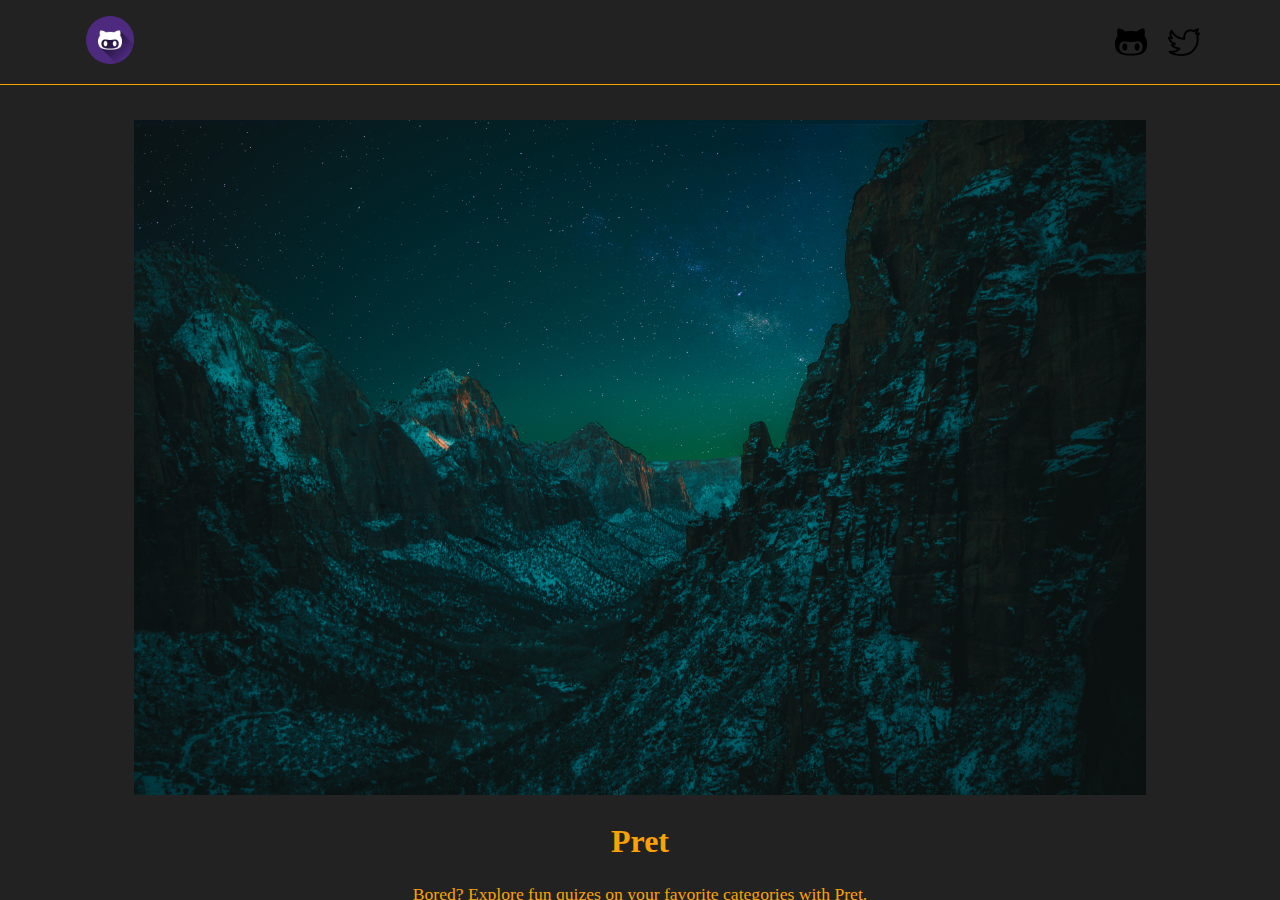
<file: index.html>
<!DOCTYPE html>
<html lang="en">
<head>
    <meta charset="UTF-8">
    <meta http-equiv="X-UA-Compatible" content="IE=edge">
    <meta name="viewport" content="width=device-width, initial-scale=1.0">
    <link rel="stylesheet" href="https://amazing-spirit.netlify.app/root.css">
    <link rel="stylesheet" href="./index.css"/>
    <title>Pret Quizzes</title>
</head>
<body>
    <div class="land-container">
        <header>
            <div class="mini-header">
                <div class="mini-icon-container">
                    <a class="img-link" href="./index.html"><span>
                            <img class="icon" src="./images/jpeg/headicon.png" alt="" /></a>
                    </span>
                </div>
                <div class="mini-socials">
                    <span><a href="https://github.com/shivamsoni00"><img src='./images/jpeg/github-mini.png'
                                class="social-icons" /></a></span>
    
                    <span><a href="https://twitter.com/ShivamSspirit"><img src='./images/jpeg/twittermini.png'
                                class="social-icons" /></a></span>
                </div>
            </div>
        </header>


        <div class="land-content">

            <div class="land-svg">
                <img class="img-land" src="./images/jpeg/land (1).jpg" alt="land"/>
            </div>

            <h1 class="pret">Pret</h1>
            <p class="p-description">Bored? Explore fun quizes on your favorite categories with Pret.</p>

            <div class="pret-btn">
                <a class="btn outline-secondary land-btn" href="./Components/category/category.html">
                    Get Started
                </a>
            </div>

        </div>
    </div>
</body>
</html>
</file>
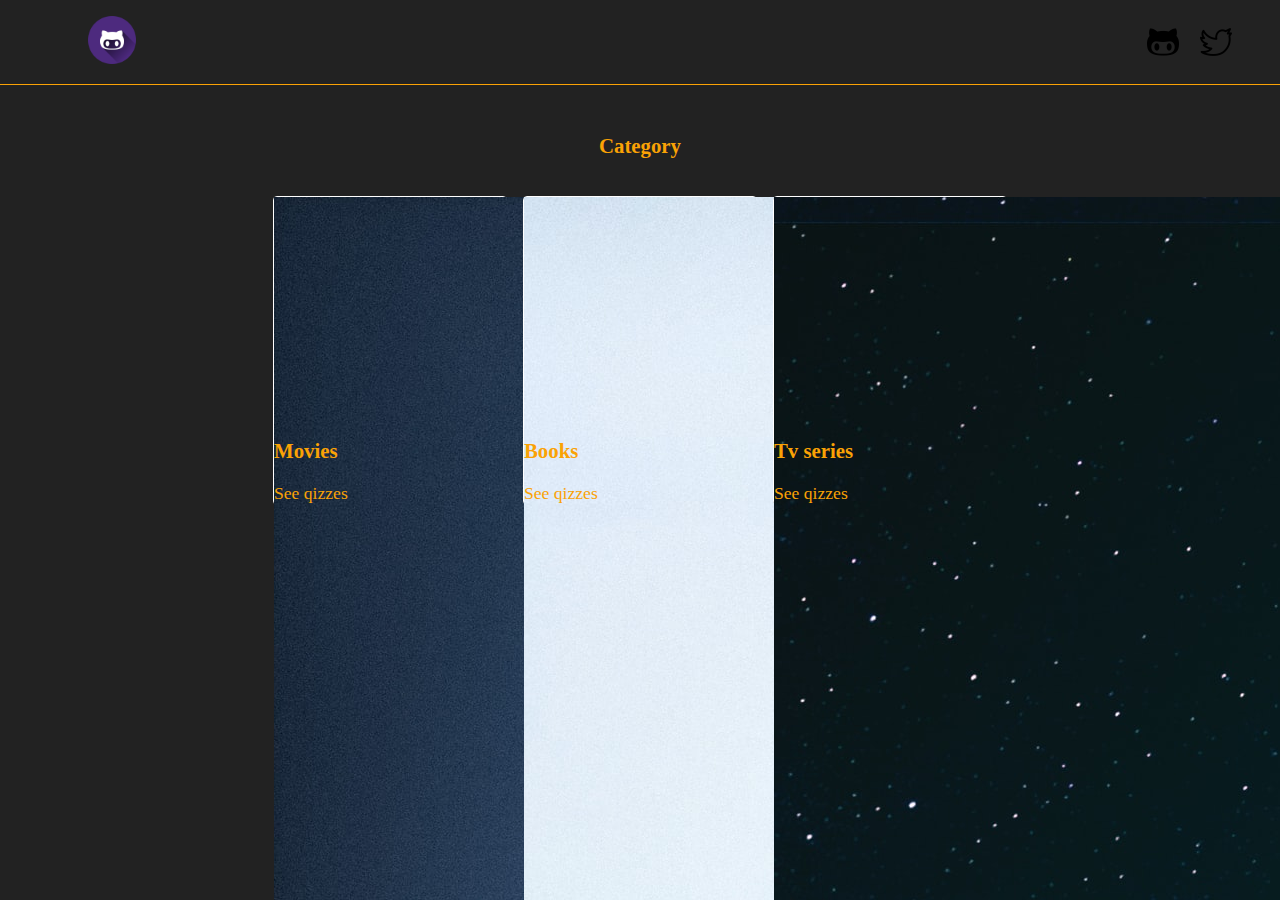
<file: Components/category/category.html>
<!DOCTYPE html>
<html lang="en">

<head>
    <meta charset="UTF-8">
    <meta http-equiv="X-UA-Compatible" content="IE=edge">
    <meta name="viewport" content="width=device-width, initial-scale=1.0">
    <link rel="stylesheet" href="https://amazing-spirit.netlify.app/root.css">
    <link rel="stylesheet" href="./category.css" />
    <title>Category</title>
</head>

<body>
    <div class="category-container">
        <header>
            <div class="mini-header">
                <div class="mini-icon-container">
                    <a class="img-link" href="../../index.html"><span>
                            <img class="icon" src="../../images/jpeg/headicon.png" alt="" /></a>
                    </span>
                </div>
                <div class="mini-socials">
                    <span><a href="https://github.com/shivamsoni00"><img src='../../images/jpeg/github-mini.png'
                                class="social-icons" /></a></span>

                    <span><a href="https://twitter.com/ShivamSspirit"><img src='../../images/jpeg/twittermini.png'
                                class="social-icons" /></a></span>
                </div>
            </div>
        </header>
        <div class="category-content">
            <h1 class="cat-title">Category</h1>
            <div class="category">
                <div class="action-pad">
                    <div class="action-card rm-border">
                        <div class="img-container-product0 mini-contain">
                            <img class="p-img0" alt="" src="../../images/jpeg/cash.jpg">
                            <div class="badge1">
                                <span class="action" onclick="close()"><img src="../../images/svgs/close.svg"
                                        class="img-action" alt=""></span>
                            </div>
                        </div>
                        <div class="card-content-product0">
                            <h3 class="title0 mini-title">Movies</h3>
                            <a class="btn-product0 mini-btn" href="../quizzes/cate-0/cate0.html">
                                See qizzes
                            </a>
                    
                        </div>
                    </div>
                </div>

                <div class="action-pad">
                    <div class="action-card rm-border">
                        <div class="img-container-product0 mini-contain">
                            <img class="p-img0" alt="" src="../../images/jpeg/1millidollars.jpg">
                            <div class="badge1">
                                <span class="action" onclick="close()"><img src="../../images/svgs/close.svg"
                                        class="img-action" alt=""></span>
                            </div>
                        </div>
                        <div class="card-content-product0">
                            <h3 class="title0 mini-title">Books</h3>
                            <a class="btn-product0 mini-btn" href="../quizzes/cate-1/cate1.html">
                                See qizzes
                            </a>
                          </div>
                    </div>
                </div>

                <div class="action-pad">
                    <div class="action-card rm-border">
                        <div class="img-container-product0 mini-contain">
                            <img class="p-img0" alt="" src="../../images/jpeg/land (1).jpg">
                            <div class="badge1">
                                <span class="action" onclick="close()"><img src="../../images/svgs/close.svg"
                                        class="img-action" alt=""></span>
                            </div>
                        </div>
                        <div class="card-content-product0">
                            <h3 class="title0 mini-title">Tv series</h3>
                            <a class="btn-product0 mini-btn" href="../quizzes/cate-2/cate2.html">
                                See qizzes
                            </a>
                          
                        </div>
                    </div>
                </div>
            </div>
        </div>
    </div>
</body>

</html>
</file>
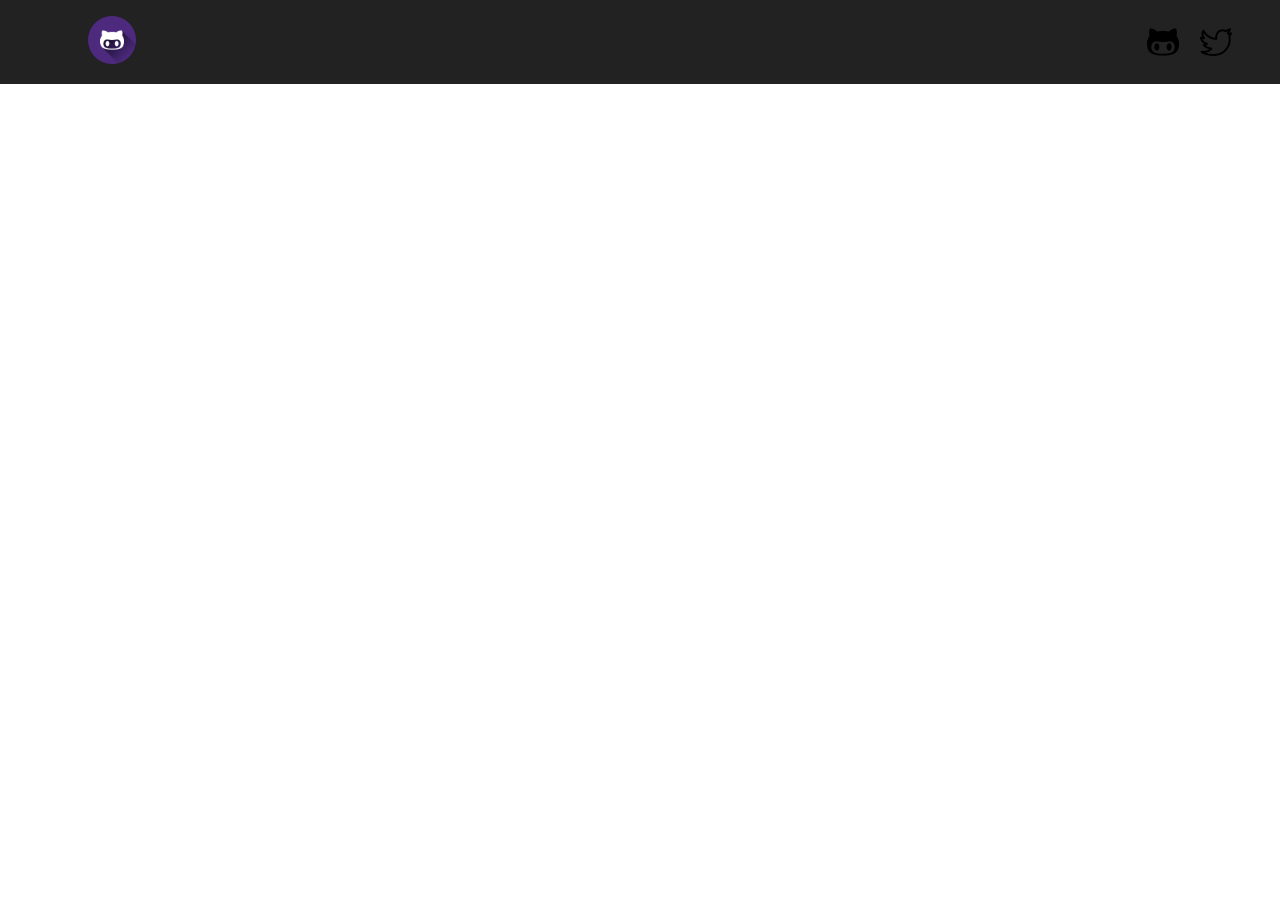
<file: Components/header/header.html>
<!DOCTYPE html>
<html lang="en">

<head>
    <meta charset="UTF-8">
    <meta http-equiv="X-UA-Compatible" content="IE=edge">
    <meta name="viewport" content="width=device-width, initial-scale=1.0">
    <link rel="stylesheet" href="https://amazing-spirit.netlify.app/root.css">
    <link rel="stylesheet" href="./header.css" />
    <title>Header mini</title>
</head>

<body>
        <header>
            <div class="mini-header">
                <div class="mini-icon-container">
                    <a class="img-link" href="../../index.html"><span>
                            <img class="icon" src="../../images/jpeg/headicon.png" alt="" /></a>
                    </span>
                </div>
                <div class="mini-socials">
                    <span><a href="https://github.com/shivamsoni00"><img src='../../images/jpeg/github-mini.png'
                                class="social-icons" /></a></span>
    
                    <span><a href="https://twitter.com/ShivamSspirit"><img src='../../images/jpeg/twittermini.png'
                                class="social-icons" /></a></span>
                </div>
            </div>
        </header>
</body>

</html>
</file>
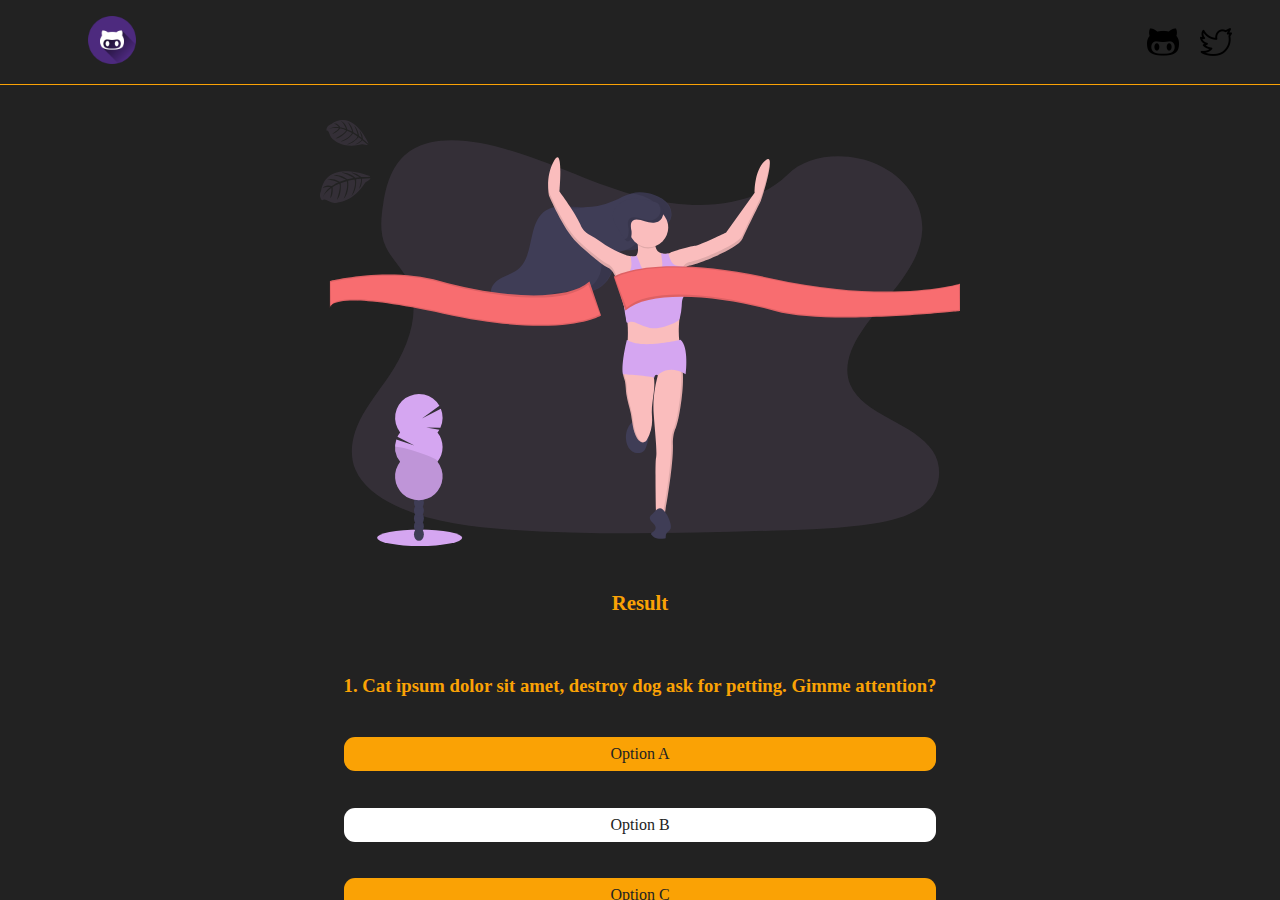
<file: Components/result/score.html>
<!DOCTYPE html>
<html lang="en">
<head>
    <meta charset="UTF-8">
    <meta http-equiv="X-UA-Compatible" content="IE=edge">
    <meta name="viewport" content="width=device-width, initial-scale=1.0">
    <link rel="stylesheet" href="https://amazing-spirit.netlify.app/root.css">
    <link rel="stylesheet" href="./score.css" />
    <title>score board</title>
</head>
<body>

  <div class="result-container">


    <header>
        <div class="mini-header">
            <div class="mini-icon-container">
                <a class="img-link" href="../../index.html"><span>
                        <img class="icon" src="../../images/jpeg/headicon.png" alt="" /></a>
                </span>
            </div>
            <div class="mini-socials">
                <span><a href="https://github.com/shivamsoni00"><img src='../../images/jpeg/github-mini.png'
                            class="social-icons" /></a></span>

                <span><a href="https://twitter.com/ShivamSspirit"><img src='../../images/jpeg/twittermini.png'
                            class="social-icons" /></a></span>
            </div>
        </div>
    </header>

    <div class="result-content">
        <div class="res-svg">
            <img class="res-img" src="../../images/svgs/resultscore.svg" alt="svg"/>
        </div>

        <h2 class="res-title">
            Result
        </h2>

        <div class="qna">

            <div class="qna-box">
                <h3 class="res-des">
                    1. Cat ipsum dolor sit amet,
                     destroy dog ask for petting. 
                     Gimme attention?
                </h3>
                <p class="res-option">Option A</p>
                <p class="res-option0">Option B</p>
                <p class="res-option">Option C</p>
                <p class="res-option">Option D</p>
            </div>

            <div class="qna-box">
                <h3 class="res-des">
                    2. Cat ipsum dolor sit amet,
                     destroy dog ask for petting. 
                     Gimme attention?
                </h3>
                <p class="res-option">Option A</p>
                <p class="res-option0">Option B</p>
                <p class="res-option">Option C</p>
                <p class="res-option">Option D</p>
            </div>

            <div class="qna-box">
                <h3 class="res-des">
                    3. Cat ipsum dolor sit amet,
                     destroy dog ask for petting. 
                     Gimme attention?
                </h3>
                <p class="res-option">Option A</p>
                <p class="res-option0">Option B</p>
                <p class="res-option">Option C</p>
                <p class="res-option">Option D</p>
            </div>

            <div class="qna-box">
                <h3 class="res-des">
                    4. Cat ipsum dolor sit amet,
                     destroy dog ask for petting. 
                     Gimme attention?
                </h3>
                <p class="res-option">Option A</p>
                <p class="res-option0">Option B</p>
                <p class="res-option">Option C</p>
                <p class="res-option">Option D</p>
            </div>

            <div class="qna-box">
                <h3 class="res-des">
                    5. Cat ipsum dolor sit amet,
                     destroy dog ask for petting. 
                     Gimme attention?
                </h3>
                <p class="res-option">Option A</p>
                <p class="res-option0">Option B</p>
                <p class="res-option">Option C</p>
                <p class="res-option">Option D</p>
            </div>

        </div>

        <div class="score-board">
            <p class="board-title">your score is</p>
            <span class="score-digit">25/25</span>
        </div>

        <div class="board-btn">
            <a href="../category/category.html" class="btn btn-primary-outline sc-btn">Back to category</a>
        </div>

    </div>
  </div>   
</body>
</html>
</file>
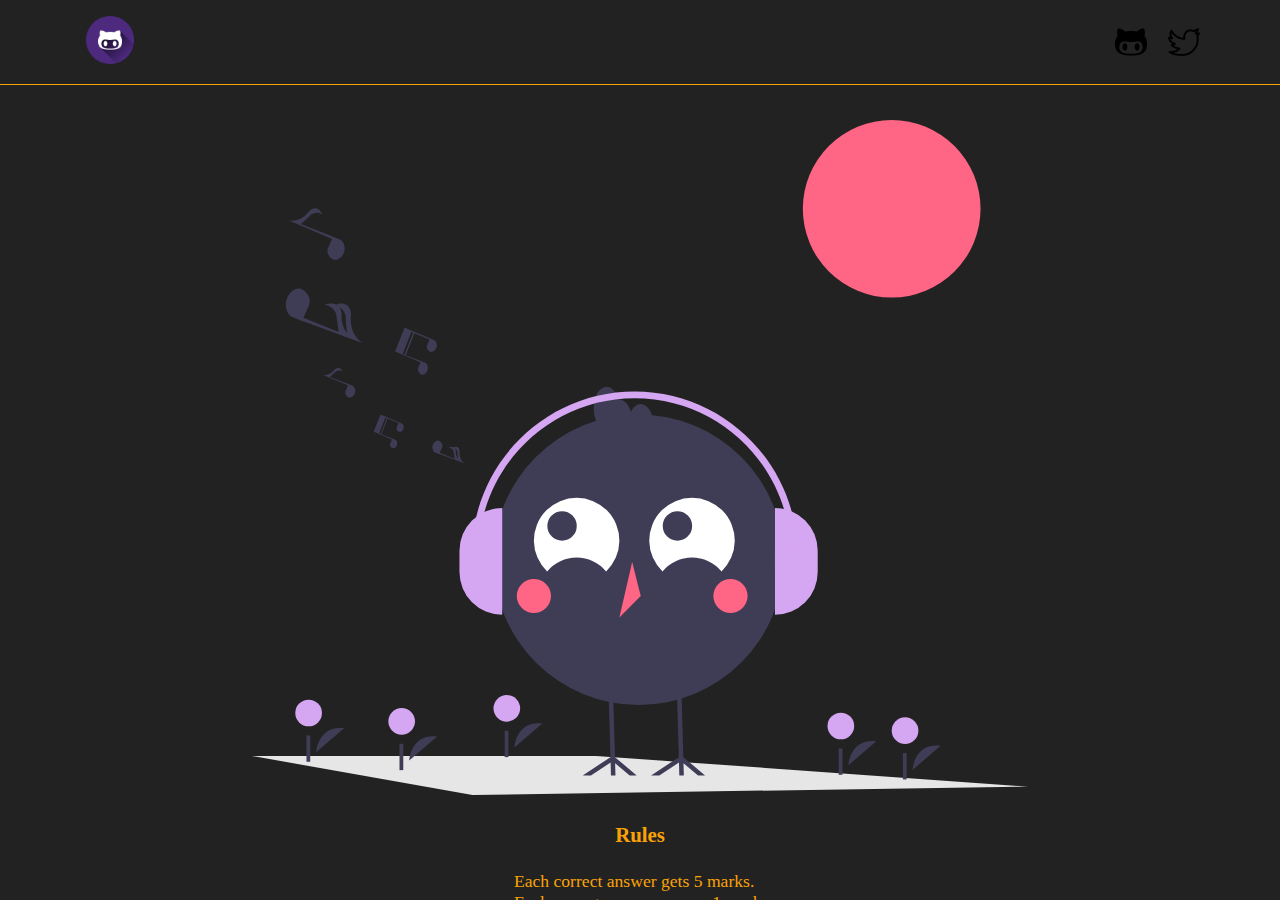
<file: Components/rules/rules.html>
<!DOCTYPE html>
<html lang="en">
<head>
    <meta charset="UTF-8">
    <meta http-equiv="X-UA-Compatible" content="IE=edge">
    <meta name="viewport" content="width=device-width, initial-scale=1.0">
    <link rel="stylesheet" href="https://amazing-spirit.netlify.app/root.css">
    <link rel="stylesheet" href="./rules.css" />
    <title>Rules</title>
</head>
<body>

    <div class="rule-container">

        <header>
            <div class="mini-header">
                <div class="mini-icon-container">
                    <a class="img-link" href="../../index.html"><span>
                            <img class="icon" src="../../images/jpeg/headicon.png" alt="" /></a>
                    </span>
                </div>
                <div class="mini-socials">
                    <span><a href="https://github.com/shivamsoni00"><img src='../../images/jpeg/github-mini.png'
                                class="social-icons" /></a></span>
    
                    <span><a href="https://twitter.com/ShivamSspirit"><img src='../../images/jpeg/twittermini.png'
                                class="social-icons" /></a></span>
                </div>
            </div>
        </header>

        <div class="rule-content">
            <div class="svg-container">
                <img src="../../images/svgs/mini-rules.svg" class="svg-img" alt="rule"/>
            </div>
            <h2 class="rule-title">Rules</h2>

            <div class="rules-main">
                <p class="rule">Each correct answer gets 5 marks.</p>
                <p class="rule">Each wrong answer means -1 mark.</p>
                <p class="rule">Score abouve 75% to win.</p>
            </div>
           

            <div class="rules-btn">
                <a href="../category/category.html" class="btn outline-secondary rule-btn">Back</a>
                <a href="../questionAns/Q0/q0.html" class="btn outline-secondary rule-btn">play</a>
            </div>
        </div>
        
    </div>
    
</body>
</html>
</file>
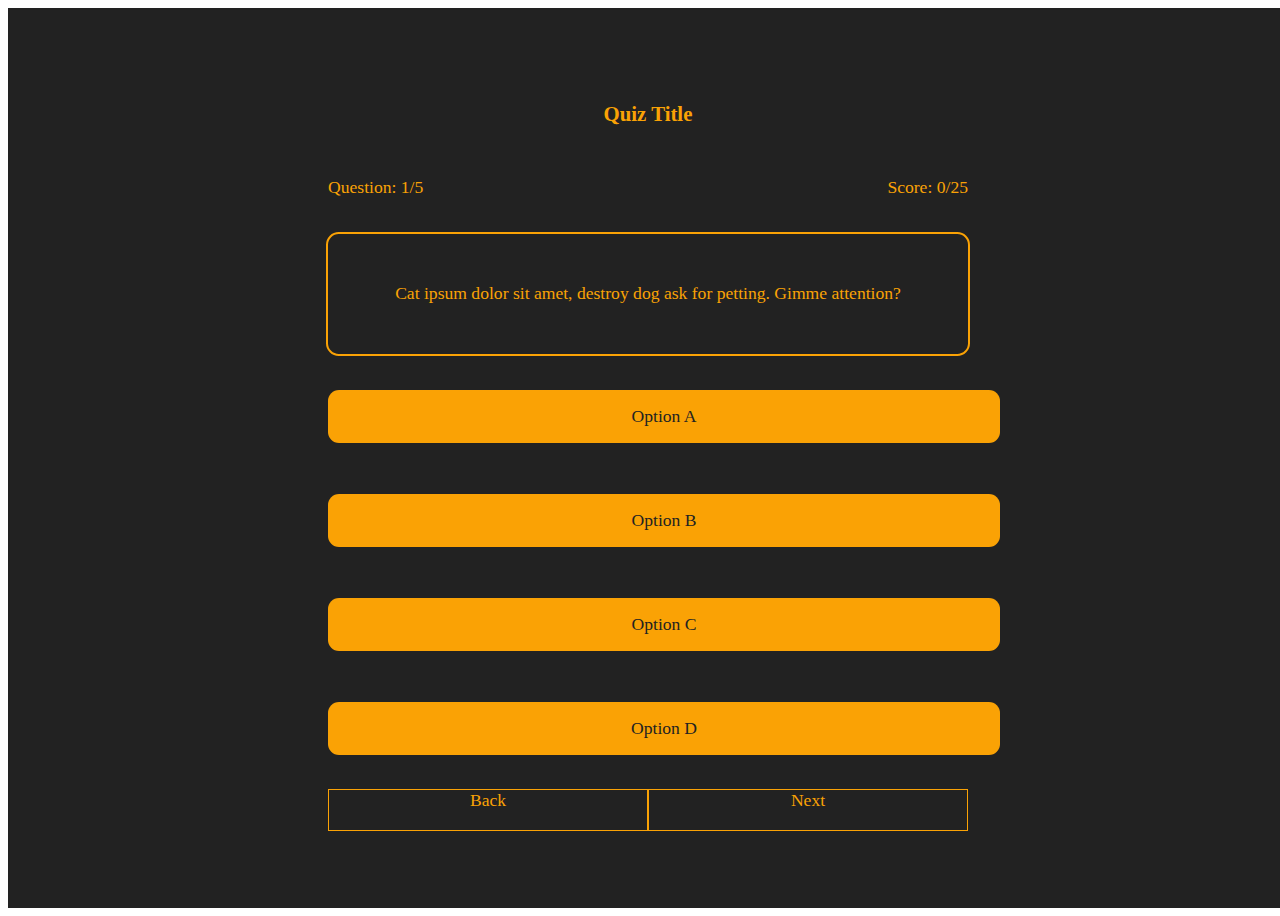
<file: Components/questionAns/Q0/q0.html>
<!DOCTYPE html>
<html lang="en">

<head>
    <meta charset="UTF-8">
    <meta http-equiv="X-UA-Compatible" content="IE=edge">
    <meta name="viewport" content="width=device-width, initial-scale=1.0">
    <link rel="stylesheet" href="https://amazing-spirit.netlify.app/root.css">
    <link rel="stylesheet" href="./q0.css" />
    <title>Questions</title>
</head>

<body>
    <div class="question-container">
        <div class="q-title">
            <h2 class="que-title">
                Quiz Title
            </h2>
        </div>
        <div class="q-socre">
            <p class="socre-que0">
                Question: 1/5
            </p>
            <p class="score-que1">
                Score: 0/25
            </p>
        </div>
        <div class="q-des">
            <p class="des">
                Cat ipsum dolor sit amet,
                destroy dog ask for petting. Gimme attention?
            </p>
        </div>
        <div class="options">
            <p class="option" onclick="changes()">
                Option A
            </p>

            <p class="option" onclick="changes()">
                Option B
            </p>
            <p class="option" onclick="changes()">
                Option C
            </p>
            <p class="option" onclick="changes()">
                Option D
            </p>
        </div>
        <div class="q-btn">
            <a href="../../category/category.html" class="btn outline-secondary ques-btn0">Back</a>
            <a href="../Q1/q1.html" class="btn outline-secondary ques-btn1">Next</a>
        </div>
    </div>
    <script type="text/javascript">
        function changes() {
            var options = document.querySelectorAll('.option')
            for (let i = 0; i < options.length; i++) {
                options[i].style.background = "black";
                options[i].style.color = "white";
            }
        }
    </script>
</body>

</html>
</file>
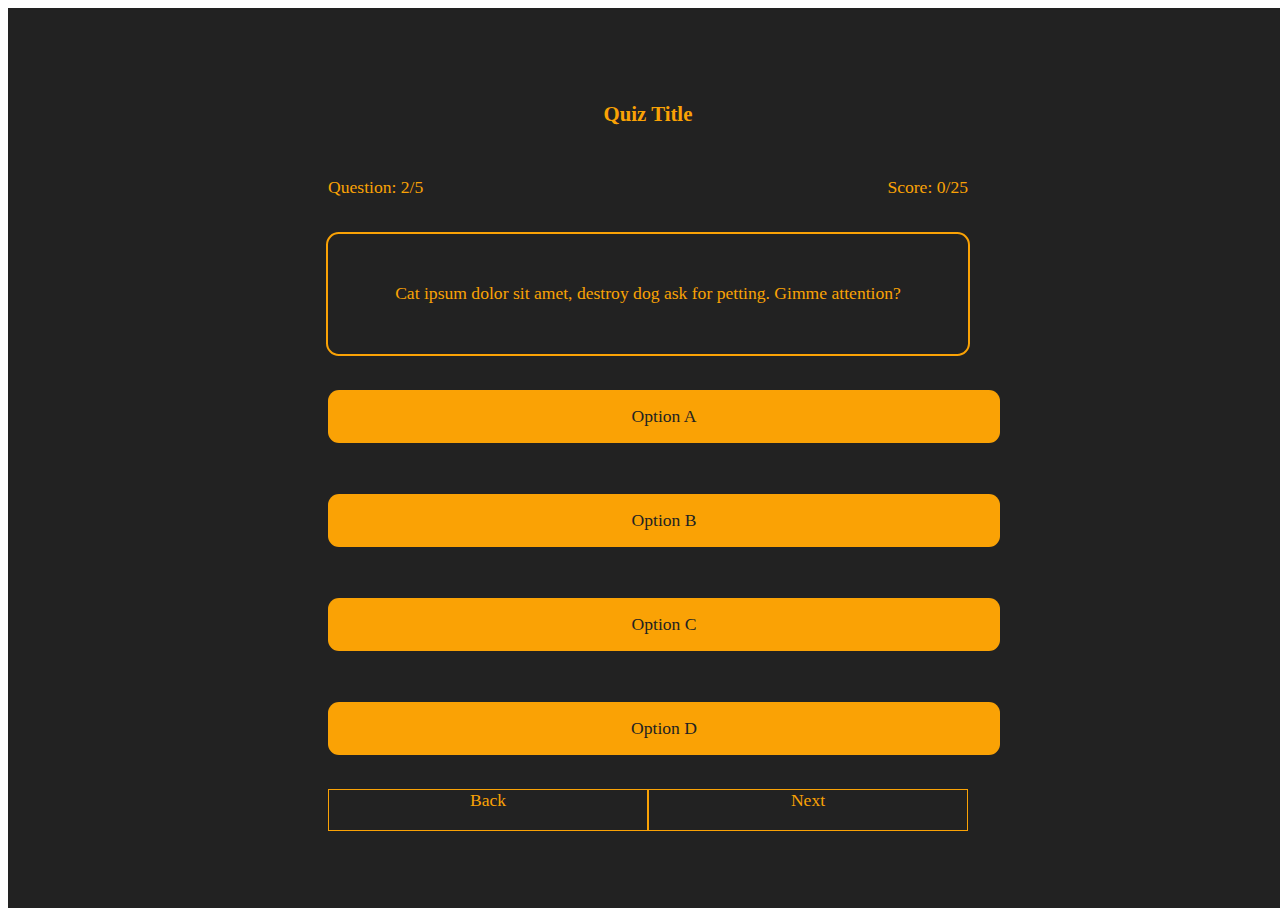
<file: Components/questionAns/Q1/q1.html>
<!DOCTYPE html>
<html lang="en">

<head>
    <meta charset="UTF-8">
    <meta http-equiv="X-UA-Compatible" content="IE=edge">
    <meta name="viewport" content="width=device-width, initial-scale=1.0">
    <link rel="stylesheet" href="https://amazing-spirit.netlify.app/root.css">
    <link rel="stylesheet" href="./q1.css" />
    <title>Questions</title>
</head>

<body>
    <div class="question-container">
        <div class="q-title">
            <h2 class="que-title">
                Quiz Title
            </h2>
        </div>
        <div class="q-socre">
            <p class="socre-que0">
                Question: 2/5
            </p>
            <p class="score-que1">
                Score: 0/25
            </p>
        </div>
        <div class="q-des">
            <p class="des">
                Cat ipsum dolor sit amet,
                destroy dog ask for petting. Gimme attention?
            </p>
        </div>
        <div class="options">
            <p class="option" onclick="changes()">
                Option A
            </p>

            <p class="option" onclick="changes()">
                Option B
            </p>
            <p class="option" onclick="changes()">
                Option C
            </p>
            <p class="option" onclick="changes()">
                Option D
            </p>
        </div>
        <div class="q-btn">
            <a href="../Q0/q0.html" class="btn outline-secondary ques-btn0">Back</a>
            <a href="../Q2/q2.html" class="btn outline-secondary ques-btn1">Next</a>
        </div>
    </div>
    <script type="text/javascript">
        function changes() {
            var options = document.querySelectorAll('.option')
            for (let i = 0; i < options.length; i++) {
                options[i].style.background = "black";
                options[i].style.color = "white";
            }
        }
    </script>
</body>

</html>
</file>
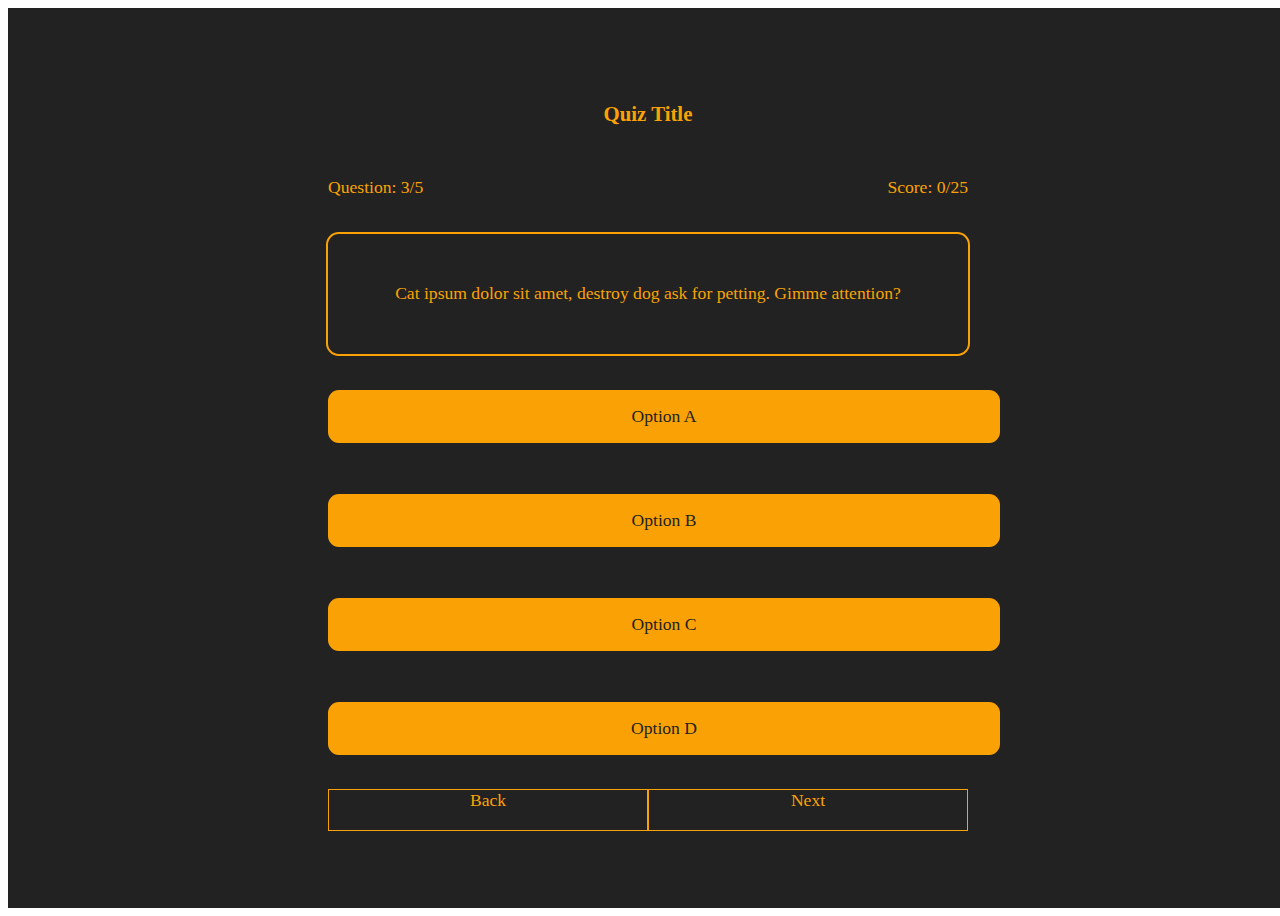
<file: Components/questionAns/Q2/q2.html>
<!DOCTYPE html>
<html lang="en">

<head>
    <meta charset="UTF-8">
    <meta http-equiv="X-UA-Compatible" content="IE=edge">
    <meta name="viewport" content="width=device-width, initial-scale=1.0">
    <link rel="stylesheet" href="https://amazing-spirit.netlify.app/root.css">
    <link rel="stylesheet" href="./q2.css" />
    <title>Questions</title>
</head>

<body>
    <div class="question-container">
        <div class="q-title">
            <h2 class="que-title">
                Quiz Title
            </h2>
        </div>
        <div class="q-socre">
            <p class="socre-que0">
                Question: 3/5
            </p>
            <p class="score-que1">
                Score: 0/25
            </p>
        </div>
        <div class="q-des">
            <p class="des">
                Cat ipsum dolor sit amet,
                destroy dog ask for petting. Gimme attention?
            </p>
        </div>
        <div class="options">
            <p class="option" onclick="changes()">
                Option A
            </p>

            <p class="option" onclick="changes()">
                Option B
            </p>
            <p class="option" onclick="changes()">
                Option C
            </p>
            <p class="option" onclick="changes()">
                Option D
            </p>
        </div>
        <div class="q-btn">
            <a href="../Q1/q1.html" class="btn outline-secondary ques-btn0">Back</a>
            <a href="../Q3/q3.html" class="btn outline-secondary ques-btn1">Next</a>
        </div>
    </div>
    <script type="text/javascript">
        function changes() {
            var options = document.querySelectorAll('.option')
            for (let i = 0; i < options.length; i++) {
                options[i].style.background = "black";
                options[i].style.color = "white";
            }
        }
    </script>
</body>

</html>
</file>
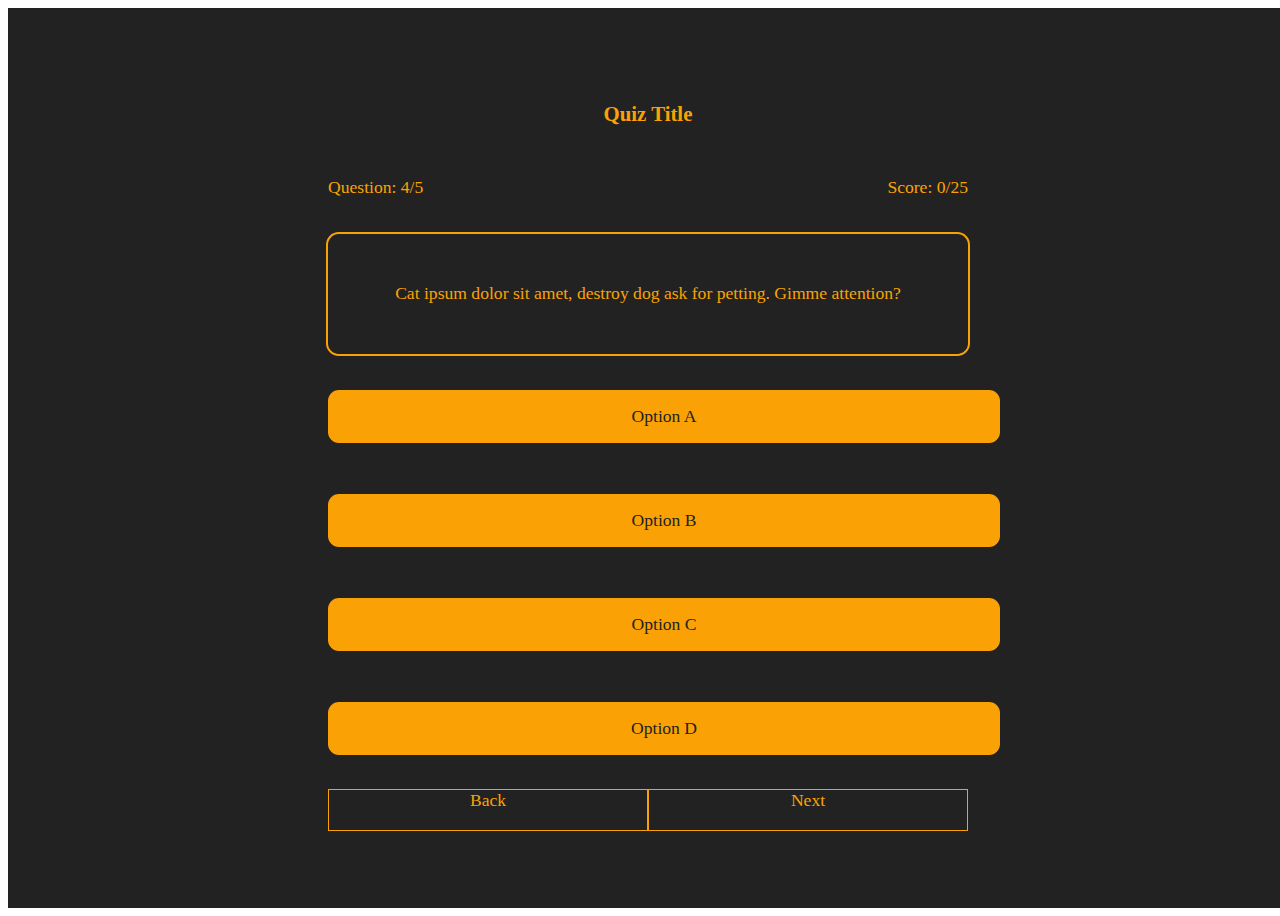
<file: Components/questionAns/Q3/q3.html>
<!DOCTYPE html>
<html lang="en">

<head>
    <meta charset="UTF-8">
    <meta http-equiv="X-UA-Compatible" content="IE=edge">
    <meta name="viewport" content="width=device-width, initial-scale=1.0">
    <link rel="stylesheet" href="https://amazing-spirit.netlify.app/root.css">
    <link rel="stylesheet" href="./q3.css" />
    <title>Questions</title>
</head>

<body>
    <div class="question-container">
        <div class="q-title">
            <h2 class="que-title">
                Quiz Title
            </h2>
        </div>
        <div class="q-socre">
            <p class="socre-que0">
                Question: 4/5
            </p>
            <p class="score-que1">
                Score: 0/25
            </p>
        </div>
        <div class="q-des">
            <p class="des">
                Cat ipsum dolor sit amet,
                destroy dog ask for petting. Gimme attention?
            </p>
        </div>
        <div class="options">
            <p class="option" onclick="changes()">
                Option A
            </p>

            <p class="option" onclick="changes()">
                Option B
            </p>
            <p class="option" onclick="changes()">
                Option C
            </p>
            <p class="option" onclick="changes()">
                Option D
            </p>
        </div>
        <div class="q-btn">
            <a href="../Q2/q2.html" class="btn outline-secondary ques-btn0">Back</a>
            <a href="../Q4/q4.html" class="btn outline-secondary ques-btn1">Next</a>
        </div>
    </div>
    <script type="text/javascript">
        function changes() {
            var options = document.querySelectorAll('.option')
            for (let i = 0; i < options.length; i++) {
                options[i].style.background = "black";
                options[i].style.color = "white";
            }
        }
    </script>
</body>

</html>
</file>
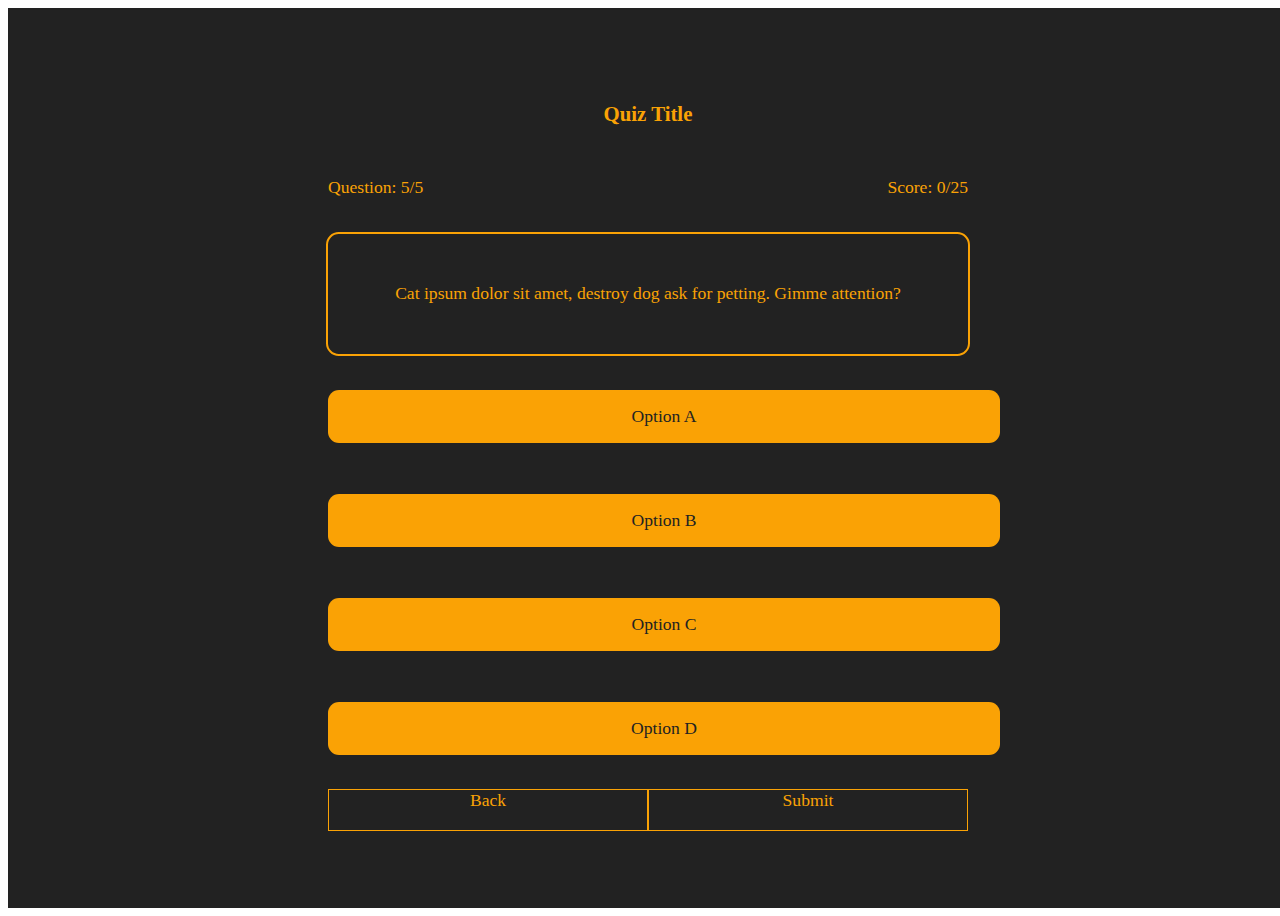
<file: Components/questionAns/Q4/q4.html>
<!DOCTYPE html>
<html lang="en">

<head>
    <meta charset="UTF-8">
    <meta http-equiv="X-UA-Compatible" content="IE=edge">
    <meta name="viewport" content="width=device-width, initial-scale=1.0">
    <link rel="stylesheet" href="https://amazing-spirit.netlify.app/root.css">
    <link rel="stylesheet" href="./q4.css" />
    <title>Questions</title>
</head>

<body>
    <div class="question-container">
        <div class="q-title">
            <h2 class="que-title">
                Quiz Title
            </h2>
        </div>
        <div class="q-socre">
            <p class="socre-que0">
                Question: 5/5
            </p>
            <p class="score-que1">
                Score: 0/25
            </p>
        </div>
        <div class="q-des">
            <p class="des">
                Cat ipsum dolor sit amet,
                destroy dog ask for petting. Gimme attention?
            </p>
        </div>
        <div class="options">
            <p class="option" onclick="changes()">
                Option A
            </p>

            <p class="option" onclick="changes()">
                Option B
            </p>
            <p class="option" onclick="changes()">
                Option C
            </p>
            <p class="option" onclick="changes()">
                Option D
            </p>
        </div>
        <div class="q-btn">
            <a href="../Q3/q3.html" class="btn outline-secondary ques-btn0">Back</a>
            <a href="../../result/score.html" class="btn outline-secondary ques-btn1">Submit</a>
        </div>
    </div>
    <script type="text/javascript">
        function changes() {
            var options = document.querySelectorAll('.option')
            for (let i = 0; i < options.length; i++) {
                options[i].style.background = "black";
                options[i].style.color = "white";
            }
        }
    </script>
</body>

</html>
</file>
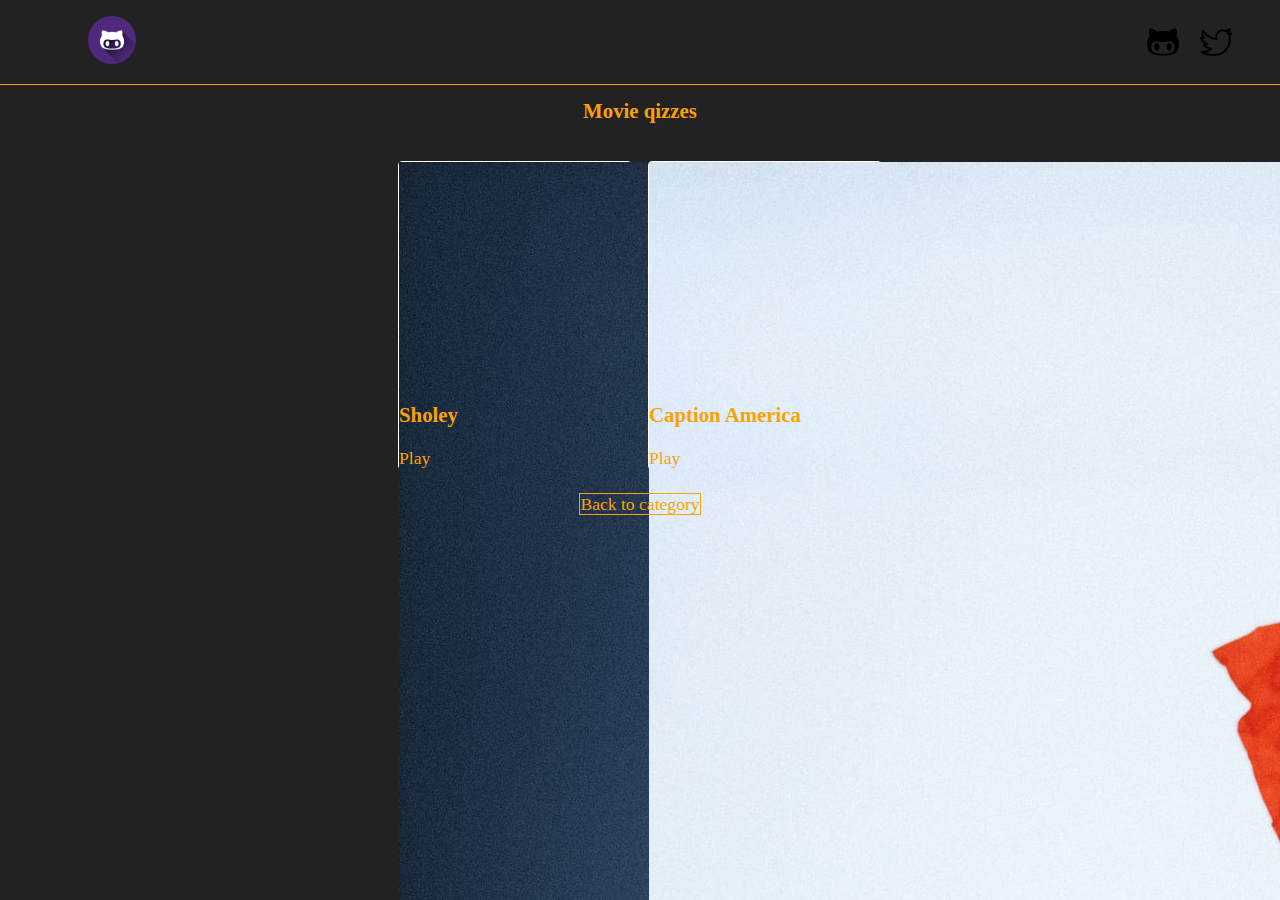
<file: Components/quizzes/cate-0/cate0.html>
<!DOCTYPE html>
<html lang="en">
<head>
    <meta charset="UTF-8">
    <meta http-equiv="X-UA-Compatible" content="IE=edge">
    <meta name="viewport" content="width=device-width, initial-scale=1.0">
    <link rel="stylesheet" href="https://amazing-spirit.netlify.app/root.css">
    <link rel="stylesheet" href="./cate0.css" />
    <title>Movies</title>
</head>
<body>

    <div class="cat0-container">

        <header>
            <div class="mini-header">
                <div class="mini-icon-container">
                    <a class="img-link" href="../../../index.html"><span>
                            <img class="icon" src="../../../images/jpeg/headicon.png" alt="" /></a>
                    </span>
                </div>
                <div class="mini-socials">
                    <span><a href="https://github.com/shivamsoni00"><img src='../../../images/jpeg/github-mini.png'
                                class="social-icons" /></a></span>
    
                    <span><a href="https://twitter.com/ShivamSspirit"><img src='../../../images/jpeg/twittermini.png'
                                class="social-icons" /></a></span>
                </div>
            </div>
        </header>

        <div class="category-content">
            <h1 class="mov">Movie qizzes</h1>

            <div class="category">

                <div class="action-pad">
                    <div class="action-card rm-border">
                        <div class="img-container-product0 mini-contain">
                        <img class="p-img0" alt="" src="../../../images/jpeg/cash.jpg">
                        <div class="badge1">
                        <span class="action" onclick="close()"><img src="../../../images/svgs/close.svg" class="img-action" alt=""></span>
                        </div>
                        </div>
                        <div class="card-content-product0">
                        <h3 class="title0 mini-title">Sholey</h3>
                        <a class="btn-product0 mini-btn" href="../../rules/rules.html">Play</a>
                        </div>
                    </div> 
                </div>

                <div class="action-pad">
                    <div class="action-card rm-border">
                        <div class="img-container-product0 mini-contain">
                        <img class="p-img0" alt="" src="../../../images/jpeg/1millidollars.jpg">
                        <div class="badge1">
                        <span class="action" onclick="close()"><img src="../../../images/svgs/close.svg" class="img-action" alt=""></span>
                        </div>
                        </div>
                        <div class="card-content-product0">
                        <h3 class="title0 mini-title">Caption America</h3>
                        <a class="btn-product0 mini-btn" href="../../rules/rules.html">Play</a>
                        </div>
                    </div> 
                </div>
            </div>

            <div class="back">
                <a class="btn outline-secondary cat-btn" href="../../category/category.html">Back to category</a>
            </div>
        </div>
    </div>
   
</body>
</html>
</file>
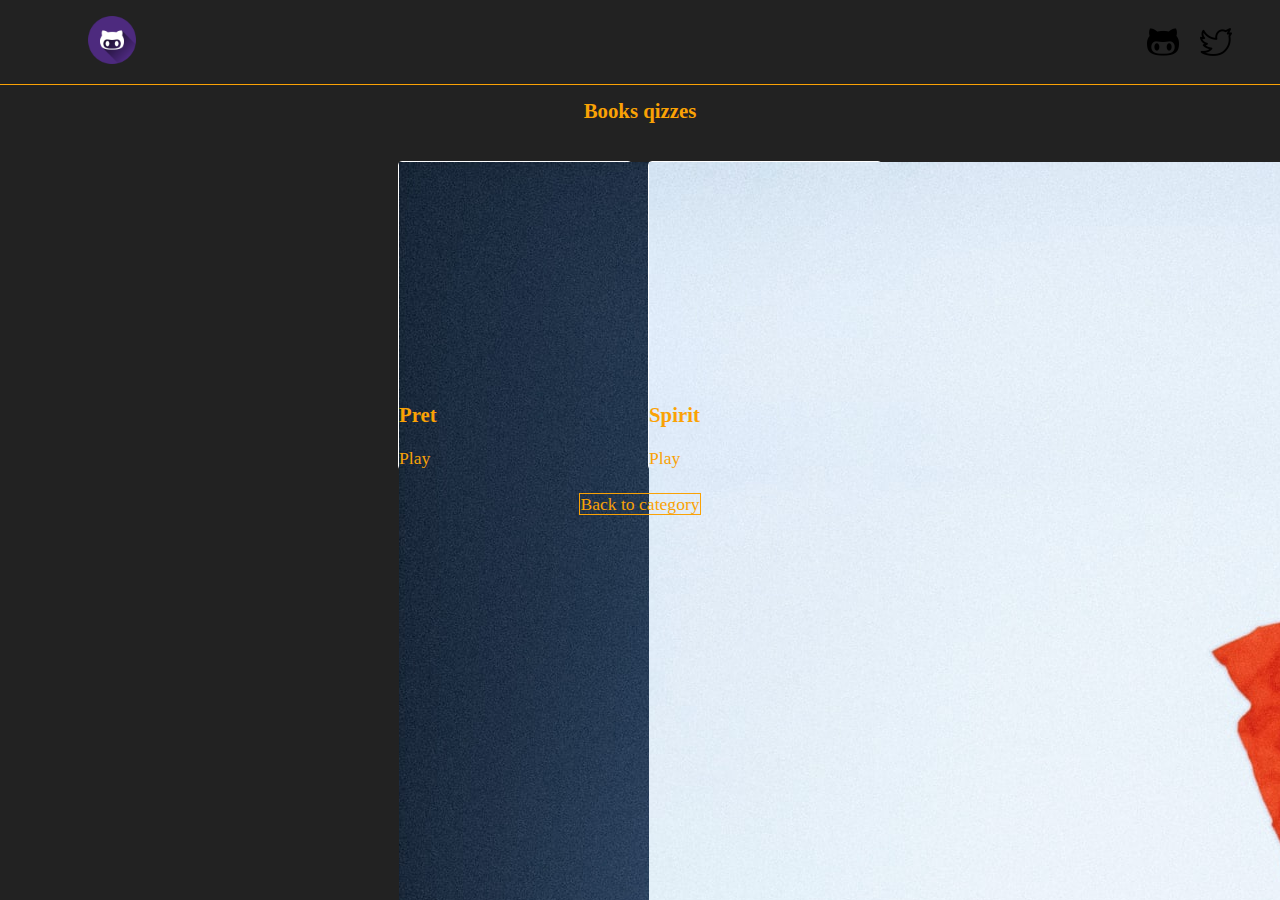
<file: Components/quizzes/cate-1/cate1.html>
<!DOCTYPE html>
<html lang="en">
<head>
    <meta charset="UTF-8">
    <meta http-equiv="X-UA-Compatible" content="IE=edge">
    <meta name="viewport" content="width=device-width, initial-scale=1.0">
    <link rel="stylesheet" href="https://amazing-spirit.netlify.app/root.css">
    <link rel="stylesheet" href="./cate1.css" />
    <title>Books</title>
</head>
<body>

    <div class="cat1-container">

        <header>
            <div class="mini-header">
                <div class="mini-icon-container">
                    <a class="img-link" href="../../../index.html"><span>
                            <img class="icon" src="../../../images/jpeg/headicon.png" alt="" /></a>
                    </span>
                </div>
                <div class="mini-socials">
                    <span><a href="https://github.com/shivamsoni00"><img src='../../../images/jpeg/github-mini.png'
                                class="social-icons" /></a></span>
    
                    <span><a href="https://twitter.com/ShivamSspirit"><img src='../../../images/jpeg/twittermini.png'
                                class="social-icons" /></a></span>
                </div>
            </div>
        </header>

        <div class="category-content">
            <h1 class="book">Books qizzes</h1>

            <div class="category">

                <div class="action-pad">
                    <div class="action-card rm-border">
                        <div class="img-container-product0 mini-contain">
                        <img class="p-img0" alt="" src="../../../images/jpeg/cash.jpg">
                        <div class="badge1">
                        <span class="action" onclick="close()"><img src="../../../images/svgs/close.svg" class="img-action" alt=""></span>
                        </div>
                        </div>
                        <div class="card-content-product0">
                        <h3 class="title0 mini-title">Pret</h3>
                        <a href="../../rules/rules.html" class="btn-product0 mini-btn">Play</a>
                       
                        </div>
                    </div> 
                </div>

                <div class="action-pad">
                    <div class="action-card rm-border">
                        <div class="img-container-product0 mini-contain">
                        <img class="p-img0" alt="" src="../../../images/jpeg/1millidollars.jpg">
                        <div class="badge1">
                        <span class="action" onclick="close()"><img src="../../../images/svgs/close.svg" class="img-action" alt=""></span>
                        </div>
                        </div>
                        <div class="card-content-product0">
                        <h3 class="title0 mini-title">Spirit</h3>
                        <a href="../../rules/rules.html" class="btn-product0 mini-btn">Play</a>
                        </div>
                    </div> 
                </div>
            </div>

            <div class="back">
                <a class="btn outline-secondary cat1-btn" href="../../category/category.html">Back to category</a>
            </div>
        </div>
    </div>
   
</body>
</html>
</file>
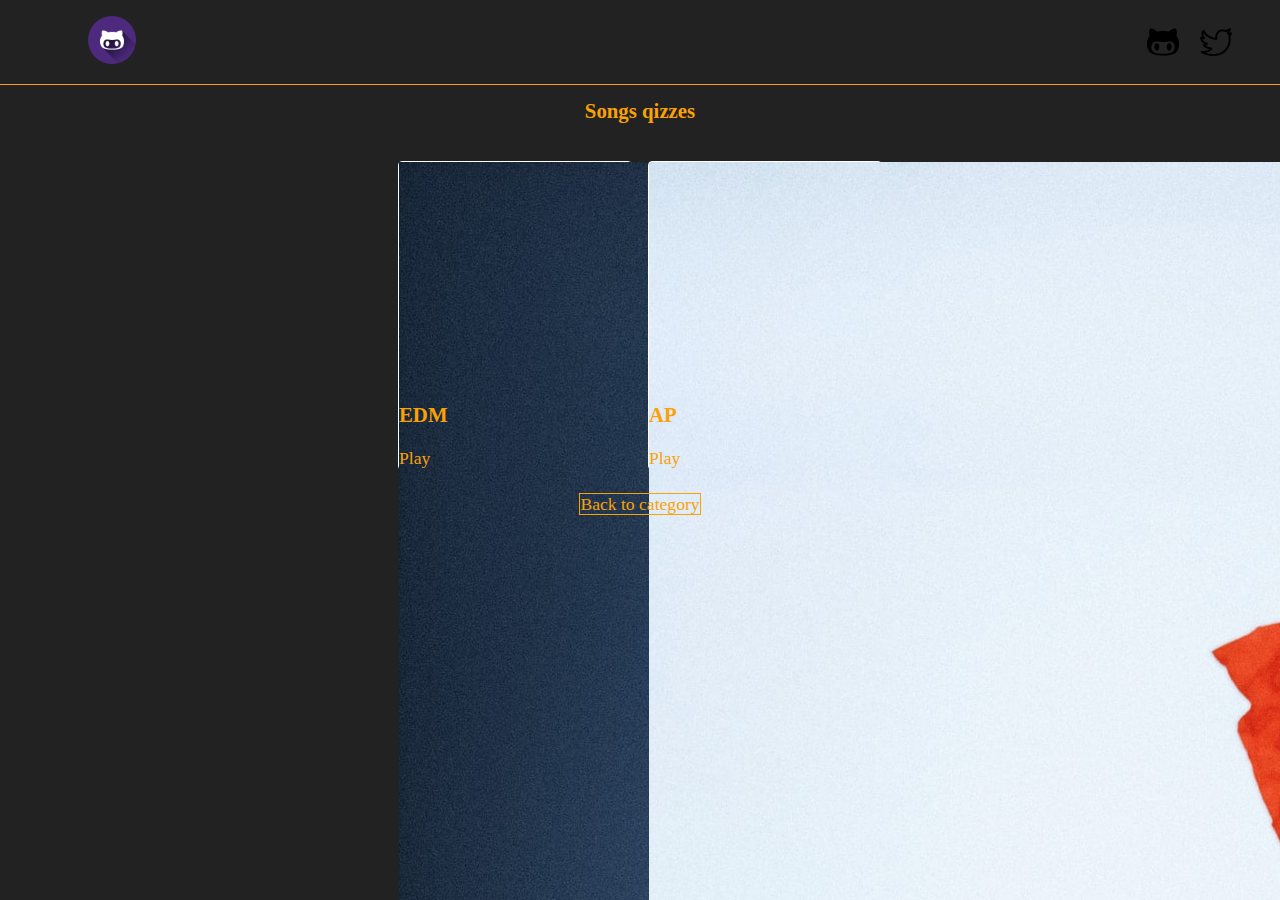
<file: Components/quizzes/cate-2/cate2.html>
<!DOCTYPE html>
<html lang="en">
<head>
    <meta charset="UTF-8">
    <meta http-equiv="X-UA-Compatible" content="IE=edge">
    <meta name="viewport" content="width=device-width, initial-scale=1.0">
    <link rel="stylesheet" href="https://amazing-spirit.netlify.app/root.css">
    <link rel="stylesheet" href="./cate2.css" />
    <title>Songs</title>
</head>
<body>

    <div class="cate2-container">

        <header>
            <div class="mini-header">
                <div class="mini-icon-container">
                    <a class="img-link" href="../../../index.html"><span>
                            <img class="icon" src="../../../images/jpeg/headicon.png" alt="" /></a>
                    </span>
                </div>
                <div class="mini-socials">
                    <span><a href="https://github.com/shivamsoni00"><img src='../../../images/jpeg/github-mini.png'
                                class="social-icons" /></a></span>
    
                    <span><a href="https://twitter.com/ShivamSspirit"><img src='../../../images/jpeg/twittermini.png'
                                class="social-icons" /></a></span>
                </div>
            </div>
        </header>

        <div class="category-content">
            <h1 class="song">Songs qizzes</h1>

            <div class="category">

                <div class="action-pad">
                    <div class="action-card rm-border">
                        <div class="img-container-product0 mini-contain">
                        <img class="p-img0" alt="" src="../../../images/jpeg/cash.jpg">
                        <div class="badge1">
                        <span class="action" onclick="close()"><img src="../../../images/svgs/close.svg" class="img-action" alt=""></span>
                        </div>
                        </div>
                        <div class="card-content-product0">
                        <h3 class="title0 mini-title">EDM</h3>
                        <a href="../../rules/rules.html" class="btn-product0 mini-btn">Play</a>
                        </div>
                    </div> 
                </div>

                <div class="action-pad">
                    <div class="action-card rm-border">
                        <div class="img-container-product0 mini-contain">
                        <img class="p-img0" alt="" src="../../../images/jpeg/1millidollars.jpg">
                        <div class="badge1">
                        <span class="action" onclick="close()"><img src="../../../images/svgs/close.svg" class="img-action" alt=""></span>
                        </div>
                        </div>
                        <div class="card-content-product0">
                        <h3 class="title0 mini-title">AP</h3>
                        <a href="../../rules/rules.html" class="btn-product0 mini-btn">Play</a>
                        </div>
                    </div> 
                </div>
            </div>

            <div class="back">
                <a class="btn outline-secondary cat2-btn" href="../../category/category.html">Back to category</a>
            </div>
        </div>
    </div>
   
</body>
</html>
</file>
<file: index.css>
@import url(./theme/theme.css);
@import url(./Components/header/header.css);

*{
    margin: 0;
    box-sizing: border-box;
}

.land-container{
    display: flex;
    flex-direction: column;
    gap: 2.2rem;
    width: 100vw;
    height: 100vh;
    background: var(--default-color);
    overflow-x: hidden;
}

header{
    border-bottom: 1px solid var(--primary-color);
    width: 100%;
    margin: 0 auto;
}

.land-content{
    display: flex;
    flex-direction: column;
    gap: 1.5rem;
    width: 100%;
    height: auto;
    background: var(--default-color);

}

.land-svg{
    max-width: 100%;
    margin: 0 auto;
}

.img-land{
    max-width: 100%;
    max-height: 75vh;  
}

.pret{
    color: var(--rule-txt-color);
    text-align: center; 
}

.p-description{
    font-size: var(--rule-txt-s);
    font-weight: var(--rule-txt-w);
    color: var(--rule-txt-color);
    text-align: center; 
}

.pret-btn{
    max-width: 80%;
    margin: 0 auto;
}

.land-btn{
    font-size: var(--rule-txt-s);
    font-weight: var(--rule-txt-w);
    color: var(--rule-txt-color);
    background-color: transparent;
    width: 6rem;
    height: 2.5rem;
    border: 1.5px solid var(--primary-color);
    text-decoration: none;
}

.land-btn:hover{
background-color: var(--primary-color);
color: var(--default-color);
}
</file>
<file: Components/category/category.css>
@import url(../../theme/theme.css);
@import url(../header/header.css);


.category-container{
    display: flex;
    flex-direction: column;
    gap: 2.2rem;
    overflow-x: hidden;
    width: 100vw;
    height: 100vh;
    background-color: var(--default-color);
}

header{
    border-bottom: 1px solid var(--primary-color);
    width: 100%;
    margin: 0 auto;
}

.category-content{
    display: flex;
    flex-direction: column;
    gap: 1.5rem;
    justify-content: center;
    align-items: center;
    justify-items: center;
}

.cat-title{
    font-size: var(--cate-title-s);
    font-weight: var(--cate-title-w);
    color: var(--cate-txt-color);
}

.category{
    display: flex;
    flex-direction: row;
    flex-wrap: wrap;
    gap: 1rem;
}

.action-pad{
    border: 1px solid var(--secondary-color);
    max-width: 17rem;
    background-color: var(--default-color);
    border-radius: 4px;
}

.action-pad:hover{
    box-shadow: 3px 2px 10px 6px var(--primary-color);
}



.rm-border{
    border:none;
    border-bottom-left-radius: 11px;
    border-bottom-right-radius: 11px;
}

.mini-contain{
    width: 14.5rem;
    height: 13.8rem;
}

.mini-title{
    font-size: var(--cate-title-s);
    font-weight: var(--cate-title-w);
    color: var(--cate-txt-color);
}

.mini-btn{
    font-size: var(--cate-txt-s);
    font-weight: var(--cate-txt-w);
    color: var(--cate-txt-color);
    border-radius: 11px;
    text-decoration: none;
    text-align: center;
   
}
</file>
<file: Components/header/header.css>
@import url(../../theme/theme.css);

body {
	box-sizing: content-box;
	margin: 0;
}

.mini-header {
	width: 100vw;
	display: flex;
	flex-direction: row;
	height: auto;
	background-color: var(--header-bg);
	padding: 1rem;
	position: sticky;
}

.mini-icon-container {
	flex-basis: 15%;
	display: flex;
}

.img-link {
	margin: 0 auto;
}

.icon {
	width: 3rem;
	height: 3rem;
	margin: 0 auto;
}

.mini-socials {
	display: flex;
	flex-direction: row;
	flex-basis: 85%;
	justify-content: end;
	gap: 1.3rem;
	position: absolute;
	top: 1.6rem;
	right: 5rem;
}

.social-icons {
	max-width: 2rem;
	max-height: 2rem;
}
</file>
<file: Components/result/score.css>
@import url(../../theme/theme.css);
@import url(../header/header.css);

.result-container {
	display: flex;
	flex-direction: column;
	gap: 2.2rem;
	width: 100vw;
	height: 100vh;
	background: var(--default-color);
	overflow-x: hidden;
}

header {
	border-bottom: 1px solid var(--primary-color);
	width: 100%;
	margin: 0 auto;
}

.result-content {
	display: flex;
	flex-direction: column;
	gap: 1.5rem;
	width: 100%;
	height: auto;
	background: var(--default-color);
}

.res-svg {
	max-width: 50%;
	margin: 0 auto;
}

.res-img {
	max-width: 100%;
	max-height: 75vh;
	object-fit: cover;
}

.res-title {
	font-size: var(--rule-title-s);
	font-weight: var(--rule-title-w);
	color: var(--rule-txt-color);
	text-align: center;
}

.qna {
	display: flex;
	flex-direction: column;
	gap: 3rem;
}

.qna-box {
	max-width: 50%;
	margin: 0 auto;
	text-align: center;
	display: flex;
	flex-direction: column;
	gap: 0.3rem;
}

.res-des {
	color: var(--primary-color);
}

.res-option {
	color: var(--default-color);
	background-color: var(--primary-color);
	padding: 0.5rem;
	border-radius: 11px;
}

.res-option0 {
	color: var(--default-color);
	background-color: var(--secondary-color);
	padding: 0.5rem;
	border-radius: 11px;
}

.score-board {
	width: 30%;
	background-color: black;
	padding: 3rem;
	display: flex;
	flex-direction: column;
	margin: 0 auto;
	border-radius: 8px;
}

.board-title {
	font-size: var(--rule-title-s);
	font-weight: var(--rule-title-w);
	color: var(--rule-txt-color);
	text-align: center;
}

.score-digit {
	font-size: var(--rule-title-s);
	font-weight: var(--rule-title-w);
	color: var(--rule-txt-color);
	text-align: center;
}

.board-btn {
	width: 50%;
	display: flex;
	flex-direction: column;
	margin: 0 auto;
}

.sc-btn {
	width: 12rem;
	height: 2.5rem;
	margin: 0 auto;
	border: 1.5px solid var(--primary-color);
	border-radius: 11px;
	background-color: transparent;
	text-decoration: none;
	color: var(--primary-color);
	margin-bottom: 2rem;
	text-align: center;
}

.sc-btn:hover {
	background-color: var(--primary-color);
	color: var(--default-color);
}
</file>
<file: Components/rules/rules.css>
@import url(../../theme/theme.css);
@import url(../header/header.css);

*{
    margin: 0;
    box-sizing: border-box;
}

.rule-container{
    display: flex;
    flex-direction: column;
    gap: 2.2rem;
    width: 100vw;
    height: 100vh;
    background: var(--default-color);
    overflow-x: hidden;
}

header{
    border-bottom: 1px solid var(--primary-color);
    width: 100%;
    margin: 0 auto;
}

.rule-content{
    display: flex;
    flex-direction: column;
    gap: 1.5rem;
    width: 100%;
    height: auto;
    background: var(--default-color);

}

.svg-container{
    max-width: 80%;
    margin: 0 auto;
}

.svg-img{
    max-width: 100%;
    max-height: 75vh;
    /* margin: 0 auto; */
}

.rule-title{
    font-size: var(--rule-title-s);
    font-weight: var(--rule-title-w);
    color: var(--rule-txt-color);
    text-align: center;
}

.rules-main{
    max-width: 80%;
    margin: 0 auto;
}

.rule{
    font-size: var(--rule-txt-s);
    font-weight: var(--rule-txt-w);
    color: var(--rule-txt-color);
}

.rules-btn{
    max-width: 80%;
    margin: 0 auto;
}

.rule-btn{
    font-size: var(--rule-txt-s);
    font-weight: var(--rule-txt-w);
    color: var(--rule-txt-color);
    background-color: transparent;
    width: 6rem;
    height: 2.5rem;
    border: 1.5px solid var(--primary-color);
    text-align: center;
    text-decoration: none;
}

.rule-btn:hover{
background-color: var(--primary-color);
color: var(--default-color);
}
</file>
<file: Components/questionAns/Q0/q0.css>
@import url(../../../theme/theme.css);

.question-container {
	display: flex;
	flex-direction: column;
	gap: 1rem;
	justify-content: center;
	align-items: center;
	justify-items: center;
	width: 100vw;
	height: 100vh;
	overflow-x: hidden;
    background-color: var(--default-color);
}

.q-title {
	width: 50%;
	margin: 0 auto;
}

.que-title {
	font-size: var(--rule-title-s);
	font-weight: var(--rule-title-w);
	color: var(--rule-txt-color);
	text-align: center;
}

.q-socre {
	width: 50%;
	margin: 0 auto;
	display: flex;
	flex-direction: row;
	font-size: var(--rule-txt-s);
	font-weight: var(--rule-txt-w);
	color: var(--rule-txt-color);
}

.socre-que0 {
	display: flex;
	flex-basis: 50%;
}

.score-que1 {
	display: flex;
	flex-basis: 50%;
	justify-items: end;
	justify-content: end;
}

.q-des {
	width: 50%;
	margin: 0 auto;
	border: 2px solid var(--primary-color);
	border-radius: 0.8rem;
}

.des {
	font-size: var(--rule-txt-s);
	font-weight: var(--rule-txt-w);
	color: var(--rule-txt-color);
	text-align: center;
	padding: 2rem;
}

.options {
	display: flex;
	flex-direction: column;
	gap: 1rem;
	width: 50%;
	margin: 0 auto;
}

.option {
	padding: 1rem;
	width: 100%;
	font-size: var(--rule-txt-s);
	font-weight: var(--rule-txt-w);
	color: var(--default-color);
	text-align: center;
	background-color: var(--primary-color);
	border-radius: 11px;
}

.q-btn {
	display: flex;
	flex-direction: row;
	width: 50%;
	margin: 0 auto;
	justify-content: center;
	justify-items: center;
}

.ques-btn0 {
	width: 6rem;
	height: 2.5rem;
	display: flex;
	flex-basis: 50%;
	background-color: transparent;
	border: 1.5px solid var(--primary-color);
	color: var(--primary-color);
	font-size: var(--rule-txt-s);
	font-weight: var(--rule-txt-w);
	justify-content: center;
	justify-items: center;
	text-align: center;
	text-decoration: none;
}

.ques-btn0:hover {
	color: var(--default-color);
	background-color: var(--primary-color);
}

.ques-btn1 {
	width: 6rem;
	height: 2.5rem;
	display: flex;
	flex-basis: 50%;
	background-color: transparent;
	justify-items: end;
	border: 1.5px solid var(--primary-color);
	color: var(--primary-color);
	font-size: var(--rule-txt-s);
	font-weight: var(--rule-txt-w);
	justify-content: center;
	justify-items: center;
	text-align: center;
	text-decoration: none;
}

.ques-btn1:hover {
	color: var(--default-color);
	background-color: var(--primary-color);
}
</file>
<file: Components/questionAns/Q1/q1.css>
@import url(../Q0/q0.css);
</file>
<file: Components/questionAns/Q2/q2.css>
@import url(../Q0/q0.css);
</file>
<file: Components/questionAns/Q3/q3.css>
@import url(../Q0/q0.css);
</file>
<file: Components/questionAns/Q4/q4.css>
@import url(../Q0/q0.css);
</file>
<file: Components/quizzes/cate-0/cate0.css>
@import url(../../../theme/theme.css);
@import url(../../header/header.css);
@import url(../../category/category.css);


.cat0-container{
    overflow-x: hidden;
    width: 100vw;
    height: 100vh;
    background-color: var(--default-color);
}

header{
    border-bottom: 1px solid var(--primary-color);
    width: 100%;
    margin: 0 auto;
}

.mov{
   
    font-size: var(--cate-title-s);
    font-weight: var(--cate-title-w);
    color: var(--cate-txt-color);

}


.cat-btn{
    background-color: transparent;
    width: 14rem;
    height: 2.5rem;
    border: 1.5px solid var(--primary-color);
    color: var(--primary-color);
    font-size: var(--cate-txt-s);
    font-weight:var(--cate-txt-w) ;
    text-decoration: none;
    text-align: center;
}


.cat-btn:hover{
    background-color: var(--primary-color);
    color: var(--default-color); 
}
</file>
<file: Components/quizzes/cate-1/cate1.css>
@import url(../../../theme/theme.css);
@import url(../../header/header.css);
@import url(../../category/category.css);



.cat1-container{
    overflow-x: hidden;
    width: 100vw;
    height: 100vh;
    background-color: var(--default-color);
}

header{
    border-bottom: 1px solid var(--primary-color);
    width: 100%;
    margin: 0 auto;
}

.book{
    font-size: var(--cate-title-s);
    font-weight: var(--cate-title-w);
    color: var(--cate-txt-color);
}

.cat1-btn{
    background-color: transparent;
    width: 14rem;
    height: 2.5rem;
    border: 1.5px solid var(--primary-color);
    color: var(--primary-color);
    font-size: var(--cate-txt-s);
    font-weight:var(--cate-txt-w);
    text-decoration: none;
    text-align: center;
}

.cat1-btn:hover{
    background-color: var(--primary-color);
    color: var(--default-color); 
}
</file>
<file: Components/quizzes/cate-2/cate2.css>
@import url(../../../theme/theme.css);
@import url(../../header/header.css);
@import url(../../category/category.css);


.cate2-container{
    overflow-x: hidden;
    width: 100vw;
    height: 100vh;
    background-color: var(--default-color);
}

header{
    border-bottom: 1px solid var(--primary-color);
    width: 100%;
    margin: 0 auto;
}

.song{
    font-size: var(--cate-title-s);
    font-weight: var(--cate-title-w);
    color: var(--cate-txt-color);
}

.cat2-btn{
    background-color: transparent;
    width: 14rem;
    height: 2.5rem;
    border: 1.5px solid var(--primary-color);
    color: var(--primary-color);
    font-size: var(--cate-txt-s);
    font-weight:var(--cate-txt-w) ;
    text-align: center;
    text-decoration: none;
}

.cat2-btn:hover{
    background-color: var(--primary-color);
    color: var(--default-color); 
}
</file>
